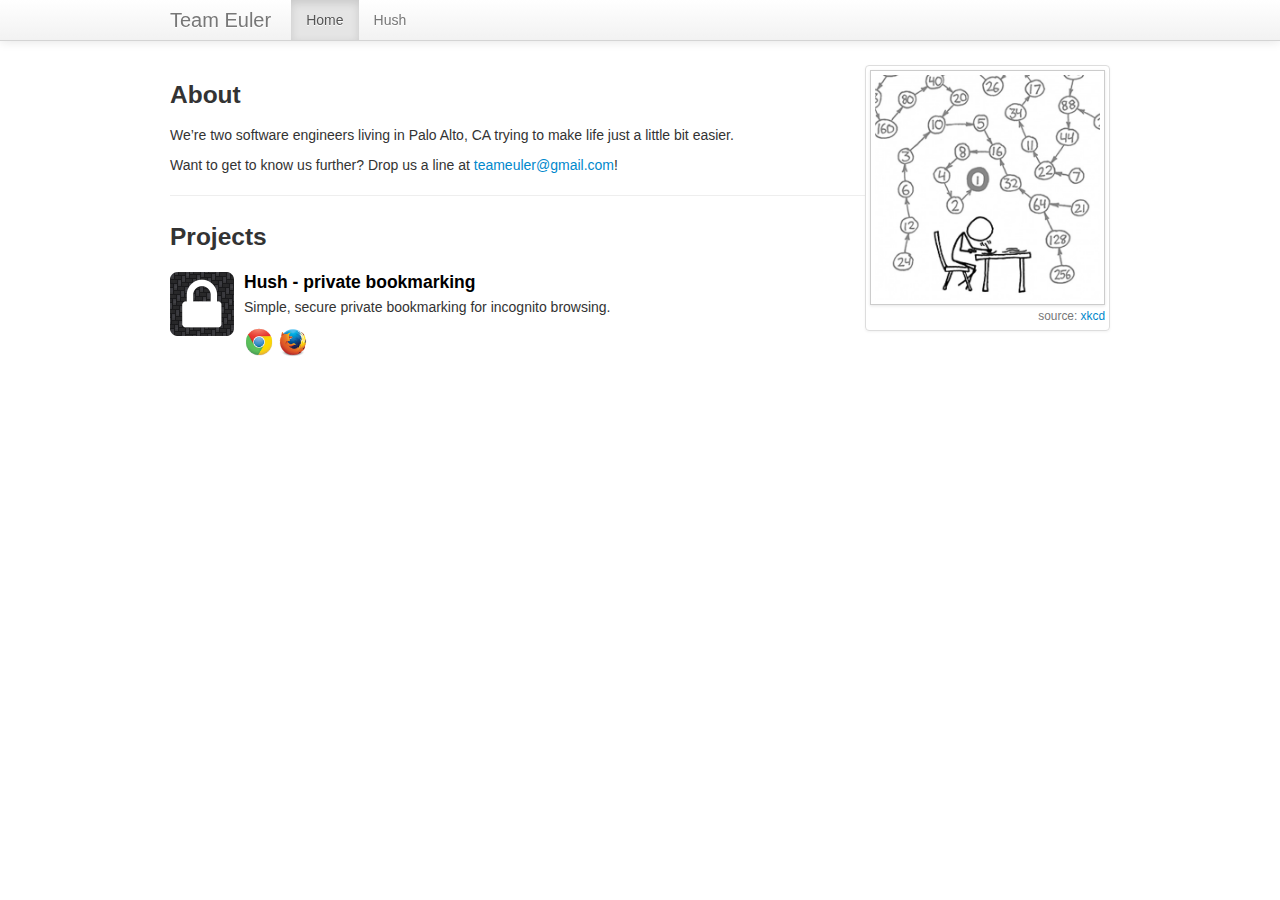
<file: index.html>
<!DOCTYPE html>
<html>

<head>
  <title>Team Euler</title>
  <link rel="stylesheet" href="css/bootstrap.css">
  <link rel="stylesheet" href="css/index.css">
</head>

<body>
  <div class="navbar navbar-fixed-top">
    <div class="navbar-inner">
      <div class="container">
        <a class="brand">Team Euler</a>
        <ul class="nav">
          <li class="active"><a href="#">Home</a></li>
          <li><a href="/hush">Hush</a></li>
        </ul>
      </div>
    </div>
  </div>

  <div class="container">
    <div class="thumbnail pull-right">
      <img src="images/logo.jpg" class="img-polaroid" width="225" height="225" alt="">
      <small>source: <a href="http://xkcd.com/710/" target="_blank">xkcd</a></small>
    </div>
    <h3>About</h3>
    <p>We&rsquo;re two software engineers living in Palo Alto, CA trying to make life just a little bit easier.</p>
    <p>Want to get to know us further? Drop us a line at <a href="mailto:teameuler@gmail.com">teameuler@gmail.com</a>!</p>
    <hr>
    <h3>Projects</h3>
    <div class="media">
      <a class="pull-left" href="/hush">
        <img class="media-object" src="images/hush/logo.png" width="64" height="64">
      </a>
      <div class="media-body">
        <h4 class="media-heading"><a href="/hush" class="none">Hush - private bookmarking</a></h4>
        <p>Simple, secure private bookmarking for incognito browsing.</p>
        <p>
          <a href="https://chrome.google.com/webstore/detail/hush-private-bookmarking/hjmoaenjknbdehbiaeeijcppnljflkff" target="_blank"><img src="images/browsers/chrome-100.png" alt="Chrome" width="30" height="30"></a>
          <a href="https://addons.mozilla.org/en-US/firefox/addon/hush-private-bookmarking/" target="_blank"><img src="images/browsers/firefox-100.png" alt="Firefox" width="30" height="30"></a>
        </p>
      </div>
    </div>
  </div>
  
  <script src="js/jquery.js"></script>
  <script src="js/global.js"></script>

</body>
</html>
</file>
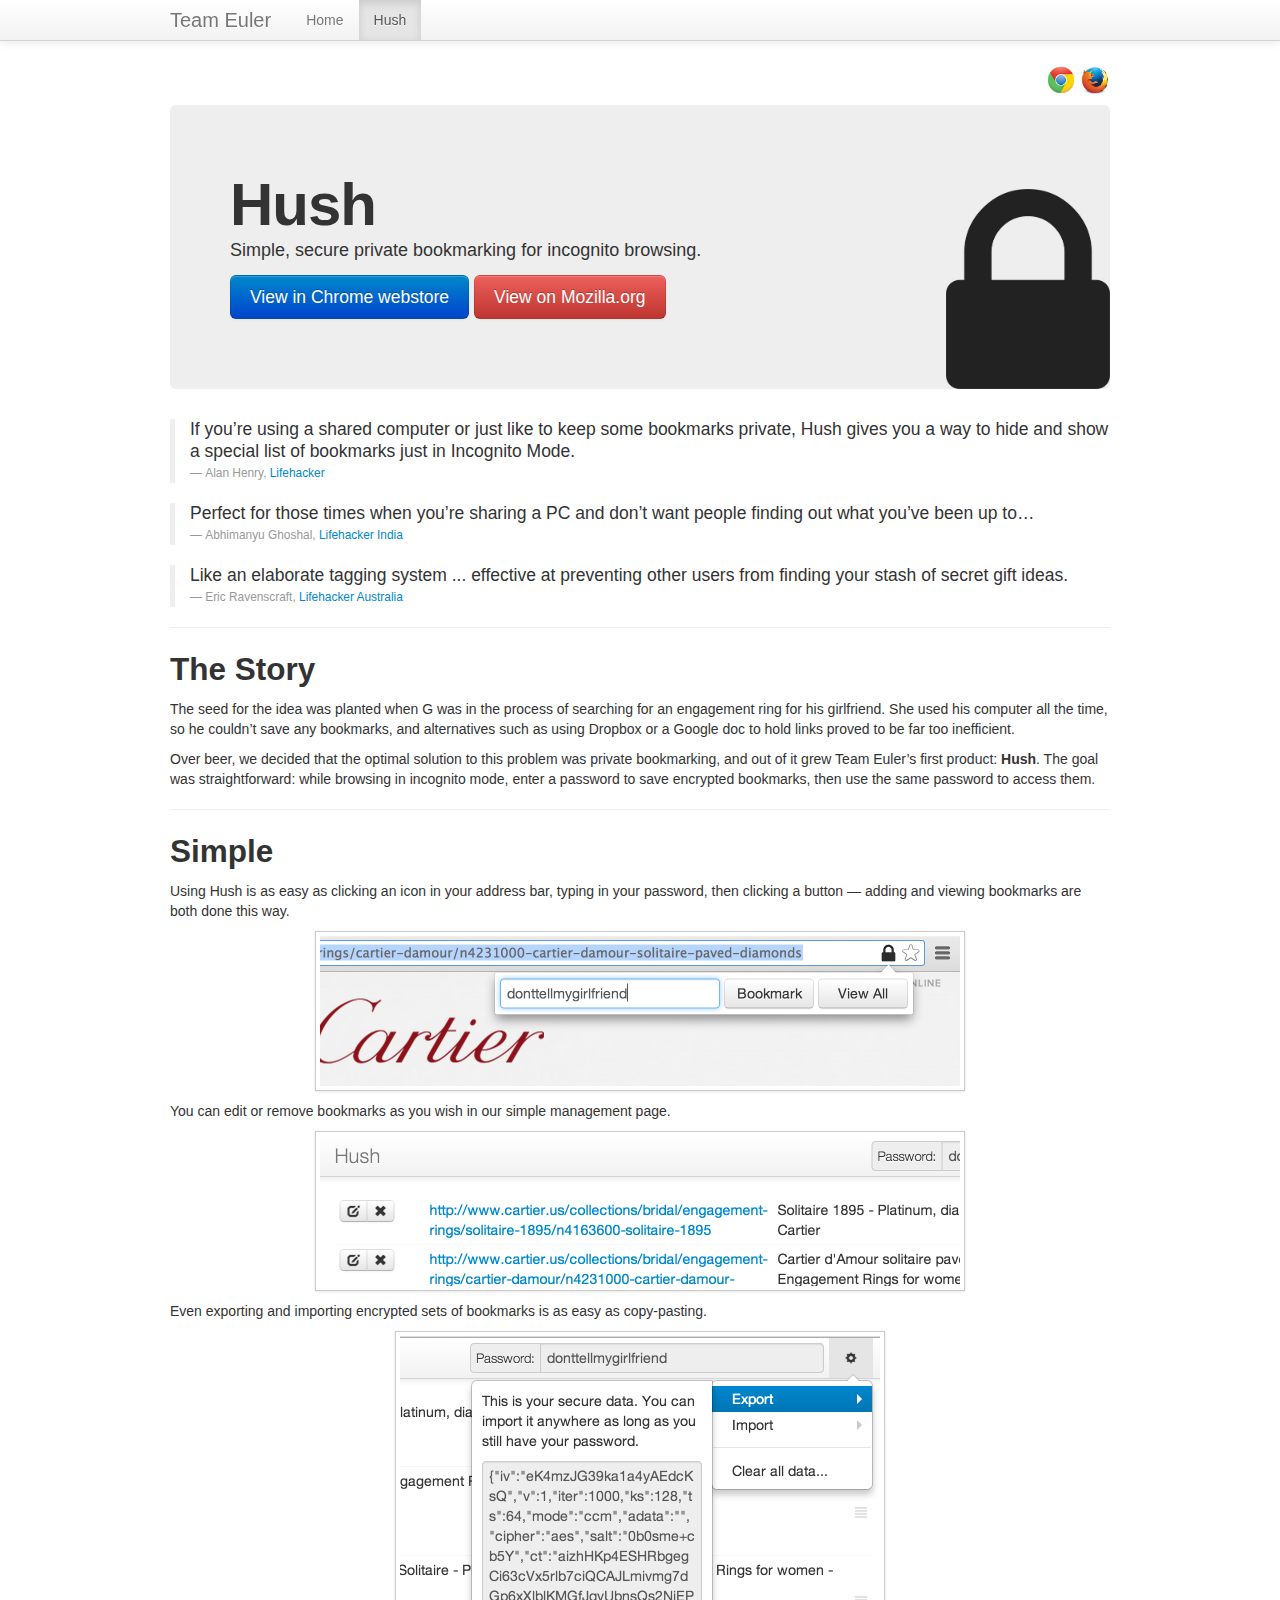
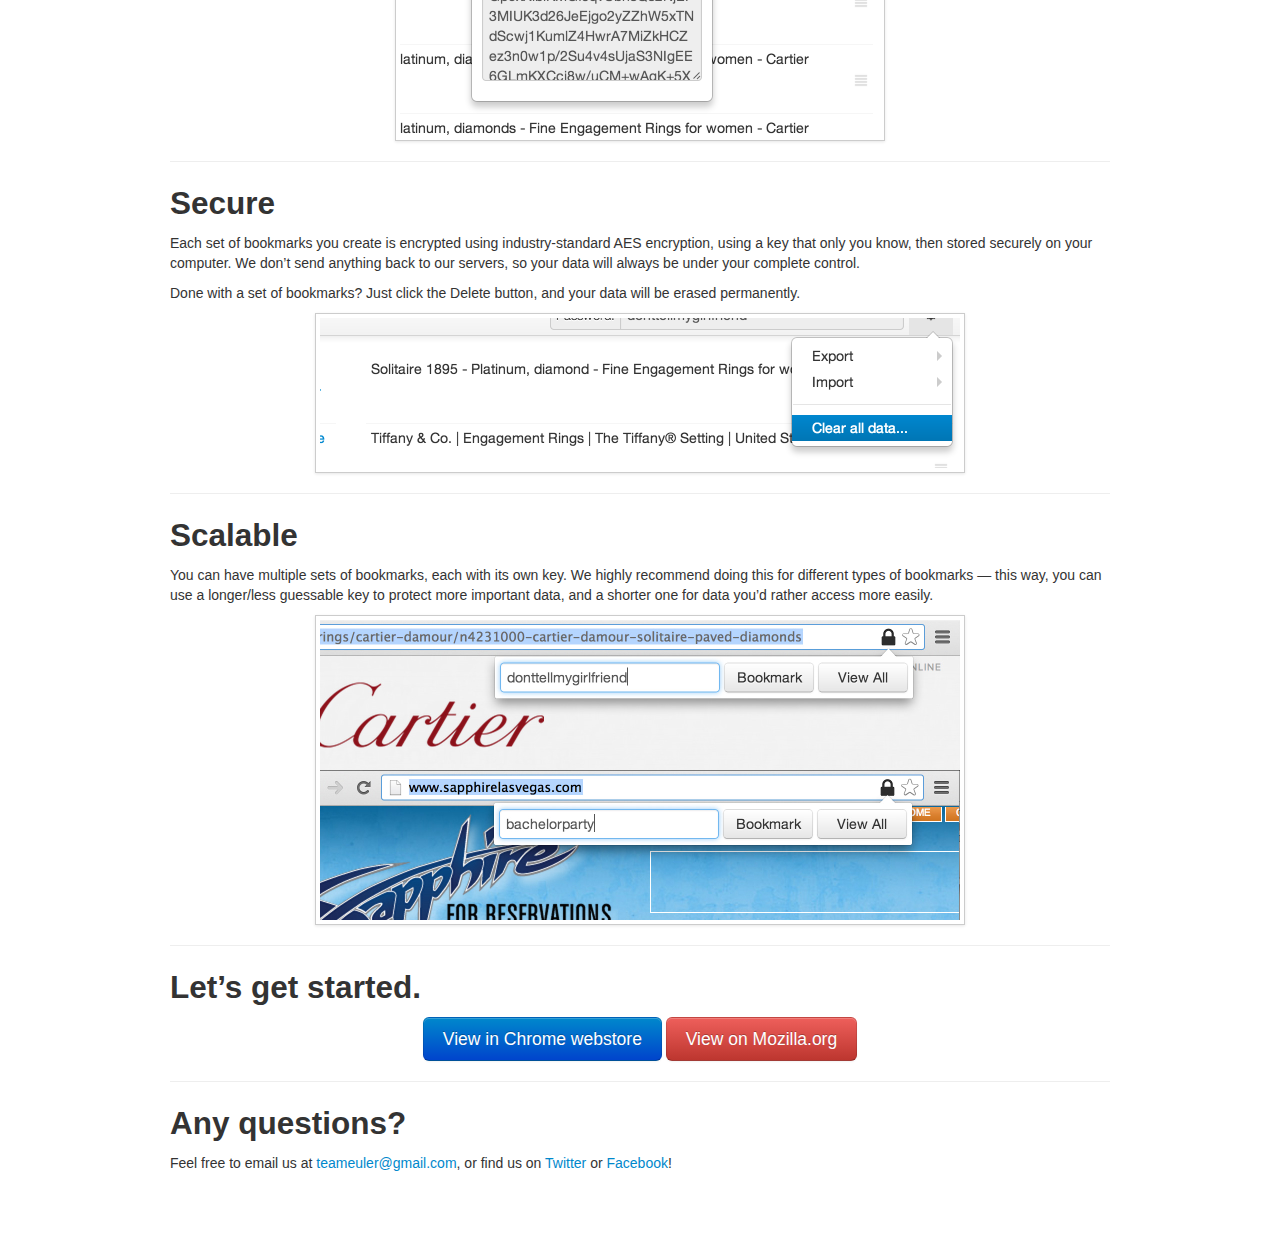
<file: hush/index.html>
<!DOCTYPE html>
<html>

<head>
  <title>Hush - Team Euler</title>
  <link rel="shortcut icon" href="favicon.ico">
  <link rel="stylesheet" href="../css/bootstrap.css">
  <link rel="stylesheet" href="../css/index.css">
  <link rel="stylesheet" href="../css/hush.css">
  <link rel="chrome-webstore-item" href="https://chrome.google.com/webstore/detail/hjmoaenjknbdehbiaeeijcppnljflkff">
</head>

<body>
  <div class="navbar navbar-fixed-top">
    <div class="navbar-inner">
      <div class="container">
        <a class="brand">Team Euler</a>
        <ul class="nav">
          <li><a href="/">Home</a></li>
          <li class="active"><a href="#">Hush</a></li>
        </ul>
      </div>
    </div>
  </div>

  <div class="container">
    <p class="text-right">
      <a class="chrome pull-left" href="chrome.html"><small>Already installed? View the Chrome help page!</small></a>
      <a class="firefox pull-left" href="firefox.html"><small>Already installed? View the Firefox help page!</small></a>
      <a href="#" class="toggle-chrome"><img src="../images/browsers/chrome-100.png" alt="Chrome" width="30" height="30"></a>
      <a href="#" class="toggle-firefox"><img src="../images/browsers/firefox-100.png" alt="Firefox" width="30" height="30"></a>
    </p>
    <div class="hero-unit">
      <div class="chrome">
        <img src="../images/browsers/chrome-corner.png" alt="" width="250" height="250"></img>
      </div>
      <div class="firefox">
        <img src="../images/browsers/firefox-corner.png" alt="" width="250" height="250"></img>
      </div>
      <div class="browser">
        <img src="../images/hush/logo-big.png" alt="" width="164" height="200"></img>
      </div>
      <h1>Hush</h1>
      <p>Simple, secure private bookmarking for incognito browsing.</p>
      <div class="chrome">
        <p>
          <a class="btn btn-primary btn-large chrome-add">Add to Chrome</a>
          <a class="btn btn-link btn-large" href="https://chrome.google.com/webstore/detail/hush-private-bookmarking/hjmoaenjknbdehbiaeeijcppnljflkff" target="_blank">View in Chrome webstore</a>
        </p>
      </div>
      <div class="firefox">
        <p>
          <a class="btn btn-danger btn-large" href="https://addons.mozilla.org/firefox/downloads/file/220668/hush_private_bookmarking-0.1.0-fx.xpi">Add to Firefox</a>
          <a class="btn btn-link btn-large" href="https://addons.mozilla.org/en-US/firefox/addon/hush-private-bookmarking/" target="_blank">View on Mozilla.org</a>
        </p>
      </div>
      <div class="browser">
        <p>
          <a class="btn btn-primary btn-large" href="https://chrome.google.com/webstore/detail/hush-private-bookmarking/hjmoaenjknbdehbiaeeijcppnljflkff" target="_blank">View in Chrome webstore</a>
          <a class="btn btn-danger btn-large" href="https://addons.mozilla.org/en-US/firefox/addon/hush-private-bookmarking/" target="_blank">View on Mozilla.org</a>
        </p>
      </div>
    </div>
    
    <blockquote>
      <p>If you&rsquo;re using a shared computer or just like to keep some bookmarks private, Hush gives you a way to hide and show a special list of bookmarks just in Incognito Mode.</p>
      <small>Alan Henry, <a href="http://lifehacker.com/hush-adds-private-encrypted-bookmarks-to-chromes-inco-792592473" target="_blank">Lifehacker</a></small>
    </blockquote>
    
    <blockquote>
      <p>Perfect for those times when you&rsquo;re sharing a PC and don&rsquo;t want people finding out what you&rsquo;ve been up to&hellip;</p>
      <small>Abhimanyu Ghoshal, <a href="http://www.lifehacker.co.in/technology/Save-Secret-Bookmarks-and-Password-Protect-Them-with-Hush/articleshow/21008395.cms" target="_blank">Lifehacker India</a></small>
    </blockquote>
    
    <blockquote>
      <p>Like an elaborate tagging system ... effective at preventing other users from finding your stash of secret gift ideas.</p>
      <small>Eric Ravenscraft, <a href="http://www.lifehacker.com.au/2013/07/hush-provides-password-protected-bookmarks-for-incognito-mode/" target="_blank">Lifehacker Australia</a></small>
    </blockquote>
    
    <hr>
    
    <h2>The Story</h2>
    <p>The seed for the idea was planted when G was in the process of searching for an engagement ring for his girlfriend. She used his computer all the time, so he couldn&rsquo;t save any bookmarks, and alternatives such as using Dropbox or a Google doc to hold links proved to be far too inefficient.</p>
    <p>Over beer, we decided that the optimal solution to this problem was private bookmarking, and out of it grew Team Euler&rsquo;s first product: <strong>Hush</strong>. The goal was straightforward: while browsing in incognito mode, enter a password to save encrypted bookmarks, then use the same password to access them.</p>
    
    <hr>
    
    <h2>Simple</h2>
    <p>Using Hush is as easy as clicking an icon in your address bar, typing in your password, then clicking a button &mdash; adding and viewing bookmarks are both done this way.</p>
    <p class="text-center"><img src="../images/hush/popup.png" alt="" class="img-polaroid" width="640" height="200"></img></p>
    <p>You can edit or remove bookmarks as you wish in our simple management page.</p>
    <p class="text-center"><img src="../images/hush/list.png" alt="" class="img-polaroid" width="640" height="150"></img></p>
    <p>Even exporting and importing encrypted sets of bookmarks is as easy as copy-pasting.</p>
    <p class="text-center"><img src="../images/hush/list2.png" alt="" class="img-polaroid" width="480" height="400"></img></p>
    
    <hr>
    
    <h2>Secure</h2>
    <p>Each set of bookmarks you create is encrypted using industry-standard AES encryption, using a key that only you know, then stored securely on your computer. We don&rsquo;t send anything back to our servers, so your data will always be under your complete control.</p>
    <p>Done with a set of bookmarks? Just click the Delete button, and your data will be erased permanently.</p>
    <p class="text-center"><img src="../images/hush/list3.png" alt="" class="img-polaroid" width="640" height="150"></img></p>
    
    <hr>
    
    <h2>Scalable</h2>
    <p>You can have multiple sets of bookmarks, each with its own key. We highly recommend doing this for different types of bookmarks &mdash; this way, you can use a longer/less guessable key to protect more important data, and a shorter one for data you&rsquo;d rather access more easily.</p>
    <p class="text-center"><img src="../images/hush/popup2.jpg" alt="" class="img-polaroid" width="640" height="300"></img></p>
    
    <hr>
    
    <h2>Let&rsquo;s get started.</h2>
    <div class="chrome">
      <p class="text-center">
        <a class="btn btn-primary btn-large chrome-add">Add to Chrome</a>
        <a class="btn btn-link btn-large" href="https://chrome.google.com/webstore/detail/hush-private-bookmarking/hjmoaenjknbdehbiaeeijcppnljflkff" target="_blank">View in Chrome webstore</a>
      </p>
    </div>
    <div class="firefox">
      <p class="text-center">
        <a class="btn btn-danger btn-large" href="https://addons.mozilla.org/firefox/downloads/file/220668/hush_private_bookmarking-0.1.0-fx.xpi">Add to Firefox</a>
        <a class="btn btn-link btn-large" href="https://addons.mozilla.org/en-US/firefox/addon/hush-private-bookmarking/" target="_blank">View on Mozilla.org</a>
      </p>
    </div>
    <div class="browser">
      <p class="text-center">
        <a class="btn btn-primary btn-large" href="https://chrome.google.com/webstore/detail/hush-private-bookmarking/hjmoaenjknbdehbiaeeijcppnljflkff" target="_blank">View in Chrome webstore</a>
        <a class="btn btn-danger btn-large" href="https://addons.mozilla.org/en-US/firefox/addon/hush-private-bookmarking/" target="_blank">View on Mozilla.org</a>
      </p>
    </div>
  
    <hr>
    
    <h2>Any questions?</h2>
    <p>Feel free to email us at <a href="mailto:teameuler@gmail.com">teameuler@gmail.com</a>, or find us on <a href="https://twitter.com/teameuler">Twitter</a> or <a href="https://www.facebook.com/TeamEuler">Facebook</a>!</p>
    
  </div>
  
  <script src="../js/jquery.js"></script>
  <script src="../js/global.js"></script>
</body>
</html>
</file>
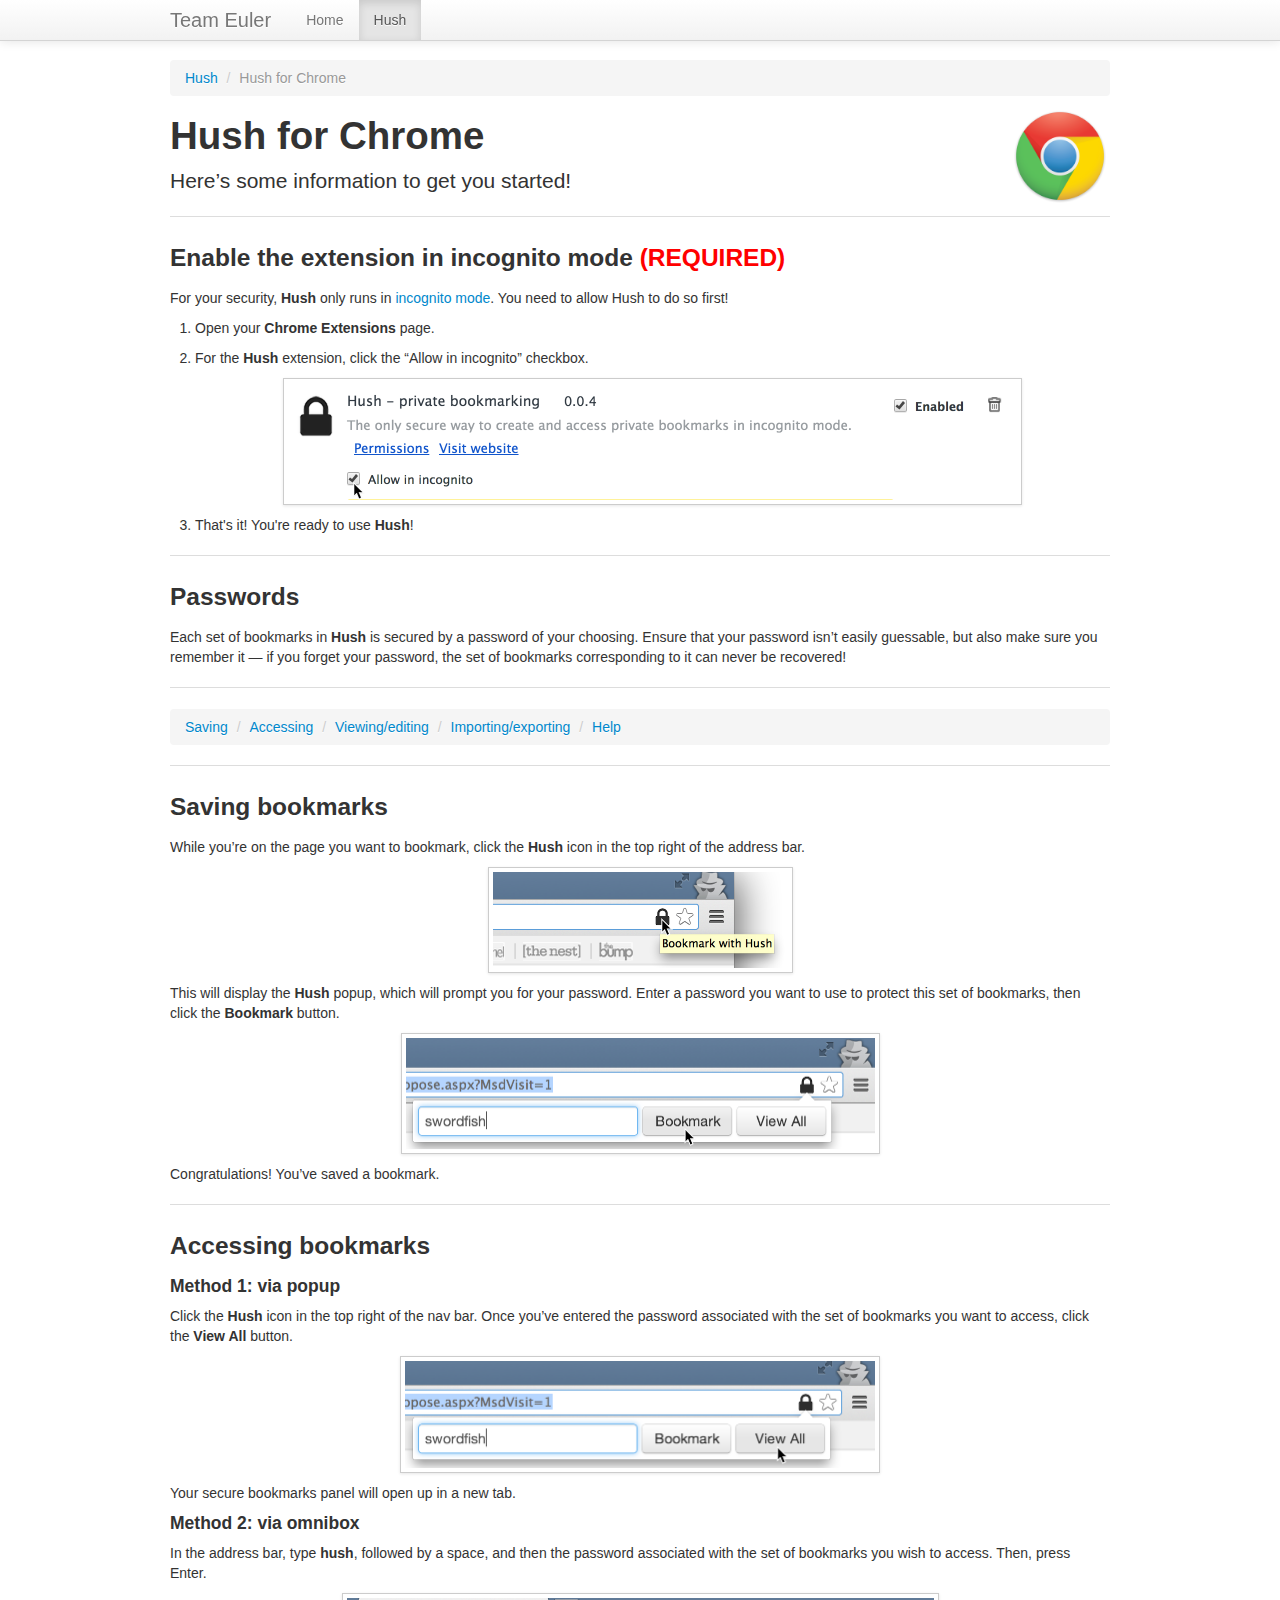
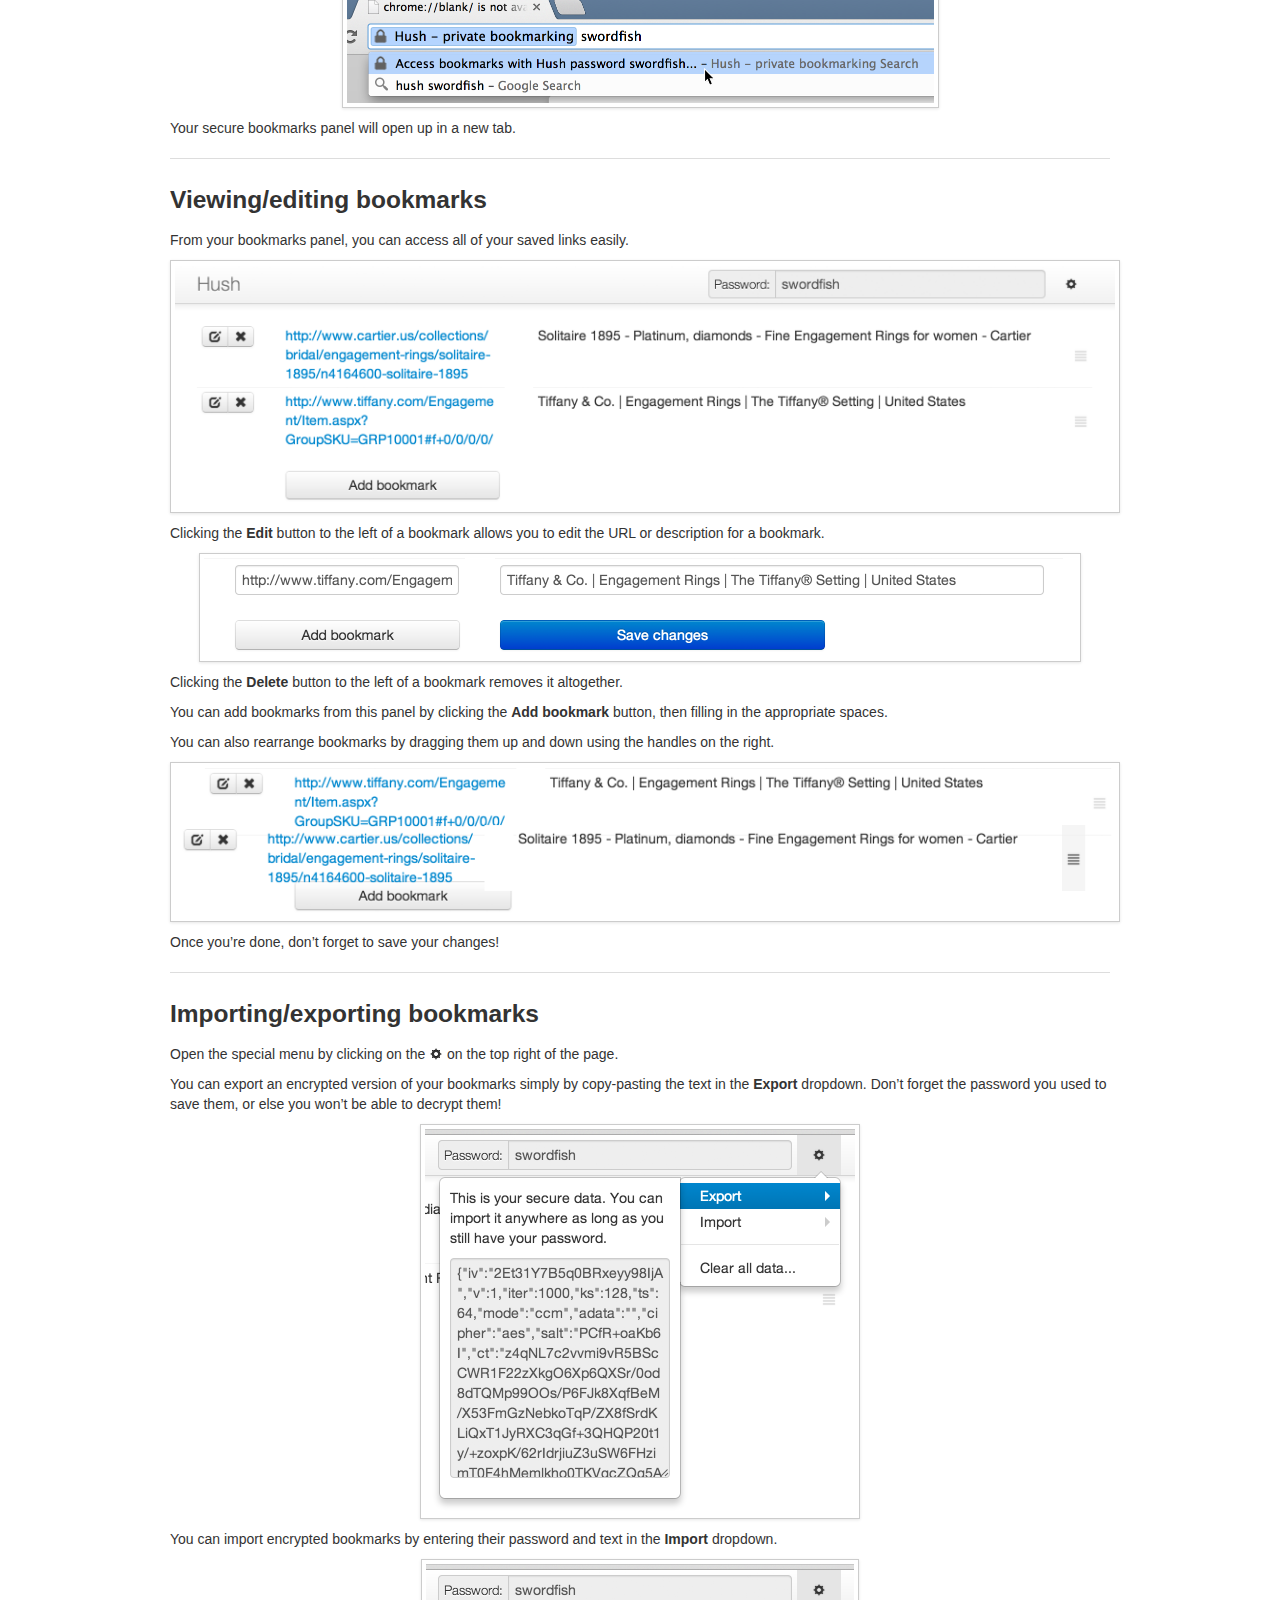
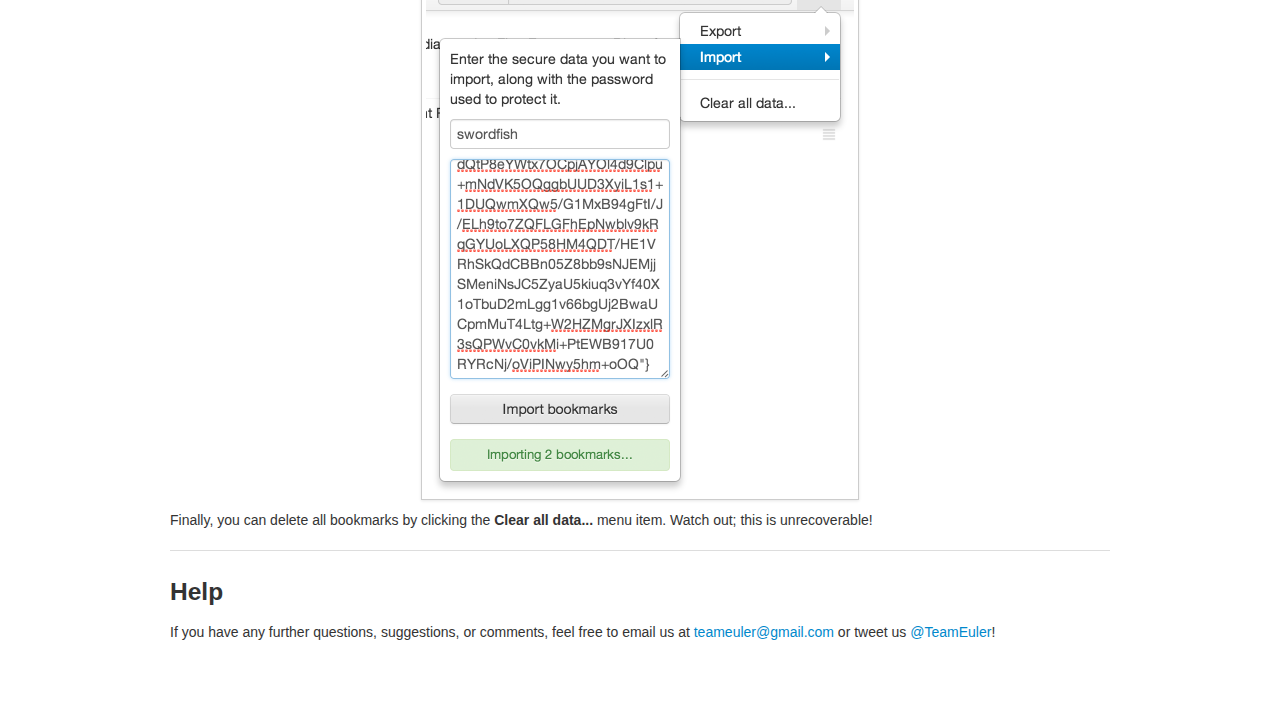
<file: hush/chrome.html>
<!DOCTYPE html>
<html>

<head>
  <title>Hush</title>
  <link rel="shortcut icon" href="favicon.ico">
  <link rel="stylesheet" href="../css/bootstrap.css">
  <link rel="stylesheet" href="../css/help.css">
</head>

<body>
  <div class="navbar navbar-fixed-top">
    <div class="navbar-inner">
      <div class="container">
        <a class="brand">Team Euler</a>
        <ul class="nav">
          <li><a href="/">Home</a></li>
          <li class="active"><a href="/hush">Hush</a></li>
        </ul>
      </div>
    </div>
  </div>

  <div class="container">
    <ul class="breadcrumb">
      <li><a href="/hush">Hush</a> <span class="divider">/</span></li>
      <li class="active">Hush for Chrome</li>
    </ul>
    
    <img class="browser pull-right" src="../images/browsers/chrome-large.png" alt="" width="100" height="100">
    
    <h1>Hush for Chrome</h1>
    <p class="lead">Here&rsquo;s some information to get you started!</p>
    
    <hr>
    
    <h3>Enable the extension in incognito mode <span class="red-text">(REQUIRED)</span></h3>
    <p>For your security, <strong>Hush</strong> only runs in <a href="https://support.google.com/chrome/answer/95464" target="_blank">incognito mode</a>. You need to allow Hush to do so first!</p>
    <ol>
      <li><p>Open your <strong>Chrome Extensions</strong> page.</p></li>
      <li>
        <p>For the <strong>Hush</strong> extension, click the &ldquo;Allow in incognito&rdquo; checkbox.</p>
        <p class="text-center"><img src="../images/hush/chrome/help-extensions-page.png" alt="" class="img-polaroid" width="729" height="117"></img></p>
      </li>
      <li><p>That's it! You're ready to use <strong>Hush</strong>!</p></li>
    </ol>

    <hr>

    <h3>Passwords</h3>
    <p>Each set of bookmarks in <strong>Hush</strong> is secured by a password of your choosing. Ensure that your password isn&rsquo;t easily guessable, but also make sure you remember it &mdash; if you forget your password, the set of bookmarks corresponding to it can never be recovered!</p>

    <hr>

    <ul class="breadcrumb">
      <li><a href="#saving">Saving</a> <span class="divider">/</span></li>
      <li><a href="#accessing">Accessing</a> <span class="divider">/</span></li>
      <li><a href="#viewing">Viewing/editing</a> <span class="divider">/</span></li>
      <li><a href="#importing">Importing/exporting</a> <span class="divider">/</span></li>
      <li><a href="#help">Help</a></li>
    </ul>

    <a name="saving"></a><hr>
    
    <h3>Saving bookmarks</h3>
    
    <p>While you&rsquo;re on the page you want to bookmark, click the <strong>Hush</strong> icon in the top right of the address bar.</p>
    <p class="text-center"><img src="../images/hush/chrome/help-icon.png" alt="" class="img-polaroid" width="295" height="95"></img></p>
    <p>This will display the <strong>Hush</strong> popup, which will prompt you for your password. Enter a password you want to use to protect this set of bookmarks, then click the <strong>Bookmark</strong> button.</p>
    <p class="text-center"><img src="../images/hush/chrome/help-popup-bookmark.png" alt="" class="img-polaroid" width="469" height="111"></img></p>
    <p>Congratulations! You&rsquo;ve saved a bookmark.</p>

    <a name="accessing"></a><hr>

    <h3>Accessing bookmarks</h3>
    <h4>Method 1: via popup</h4>
    <p>Click the <strong>Hush</strong> icon in the top right of the nav bar. Once you&rsquo;ve entered the password associated with the set of bookmarks you want to access, click the <strong>View All</strong> button.</p>
    <p class="text-center"><img src="../images/hush/chrome/help-popup-view.png" alt="" class="img-polaroid" width="470" height="107"></img></p>
    <p>Your secure bookmarks panel will open up in a new tab.</p>
    <h4>Method 2: via omnibox</h4>
    <p>In the address bar, type <strong>hush</strong>, followed by a space, and then the password associated with the set of bookmarks you wish to access. Then, press Enter.</p>
    <p class="text-center"><img src="../images/hush/chrome/help-popup-url-bar.png" alt="" class="img-polaroid" width="587" height="105"></img></p>
    <p>Your secure bookmarks panel will open up in a new tab.</p>

    <a name="viewing"></a><hr>

    <h3>Viewing/editing bookmarks</h3>
    <p>From your bookmarks panel, you can access all of your saved links easily.
    <p class="text-center"><img src="../images/hush/chrome/help-bookmarks.png" alt="" class="img-polaroid" width="987" height="255"></img></p>
    <p>Clicking the <strong>Edit</strong> button to the left of a bookmark allows you to edit the URL or description for a bookmark.</p>
    <p class="text-center"><img src="../images/hush/chrome/help-bookmarks-edit.png" alt="" class="img-polaroid" width="872" height="99"></img></p>
    <p>Clicking the <strong>Delete</strong> button to the left of a bookmark removes it altogether.</p>
    <p>You can add bookmarks from this panel by clicking the <strong>Add bookmark</strong> button, then filling in the appropriate spaces.</p>
    <p>You can also rearrange bookmarks by dragging them up and down using the handles on the right.</p>
    <p class="text-center"><img src="../images/hush/chrome/help-bookmarks-drag.png" alt="" class="img-polaroid" width="975" height="155"></img></p>
    <p>Once you&rsquo;re done, don&rsquo;t forget to save your changes!</p>

    <a name="importing"></a><hr>

    <h3>Importing/exporting bookmarks</h3>
    <p>Open the special menu by clicking on the <i class="icon icon-cog"></i> on the top right of the page.</p>
    <p>You can export an encrypted version of your bookmarks simply by copy-pasting the text in the <strong>Export</strong> dropdown. Don&rsquo;t forget the password you used to save them, or else you won&rsquo;t be able to decrypt them!</p>
    <p class="text-center"><img src="../images/hush/chrome/help-export.png" alt="" class="img-polaroid" width="430" height="385"></img></p>
    <p>You can import encrypted bookmarks by entering their password and text in the <strong>Import</strong> dropdown.</p>
    <p class="text-center"><img src="../images/hush/chrome/help-import.png" alt="" class="img-polaroid" width="428" height="531"></img></p>
    <p>Finally, you can delete all bookmarks by clicking the <strong>Clear all data...</strong> menu item. Watch out; this is unrecoverable!</p>

    <a name="help"></a><hr>

    <h3>Help</h3>
    <p>If you have any further questions, suggestions, or comments, feel free to email us at <a href="mailto:teameuler@gmail.com">teameuler@gmail.com</a> or tweet us <a href="http://twitter.com/teameuler" target="_blank">@TeamEuler</a>!</p>

  </div>

</body>
</html>
</file>
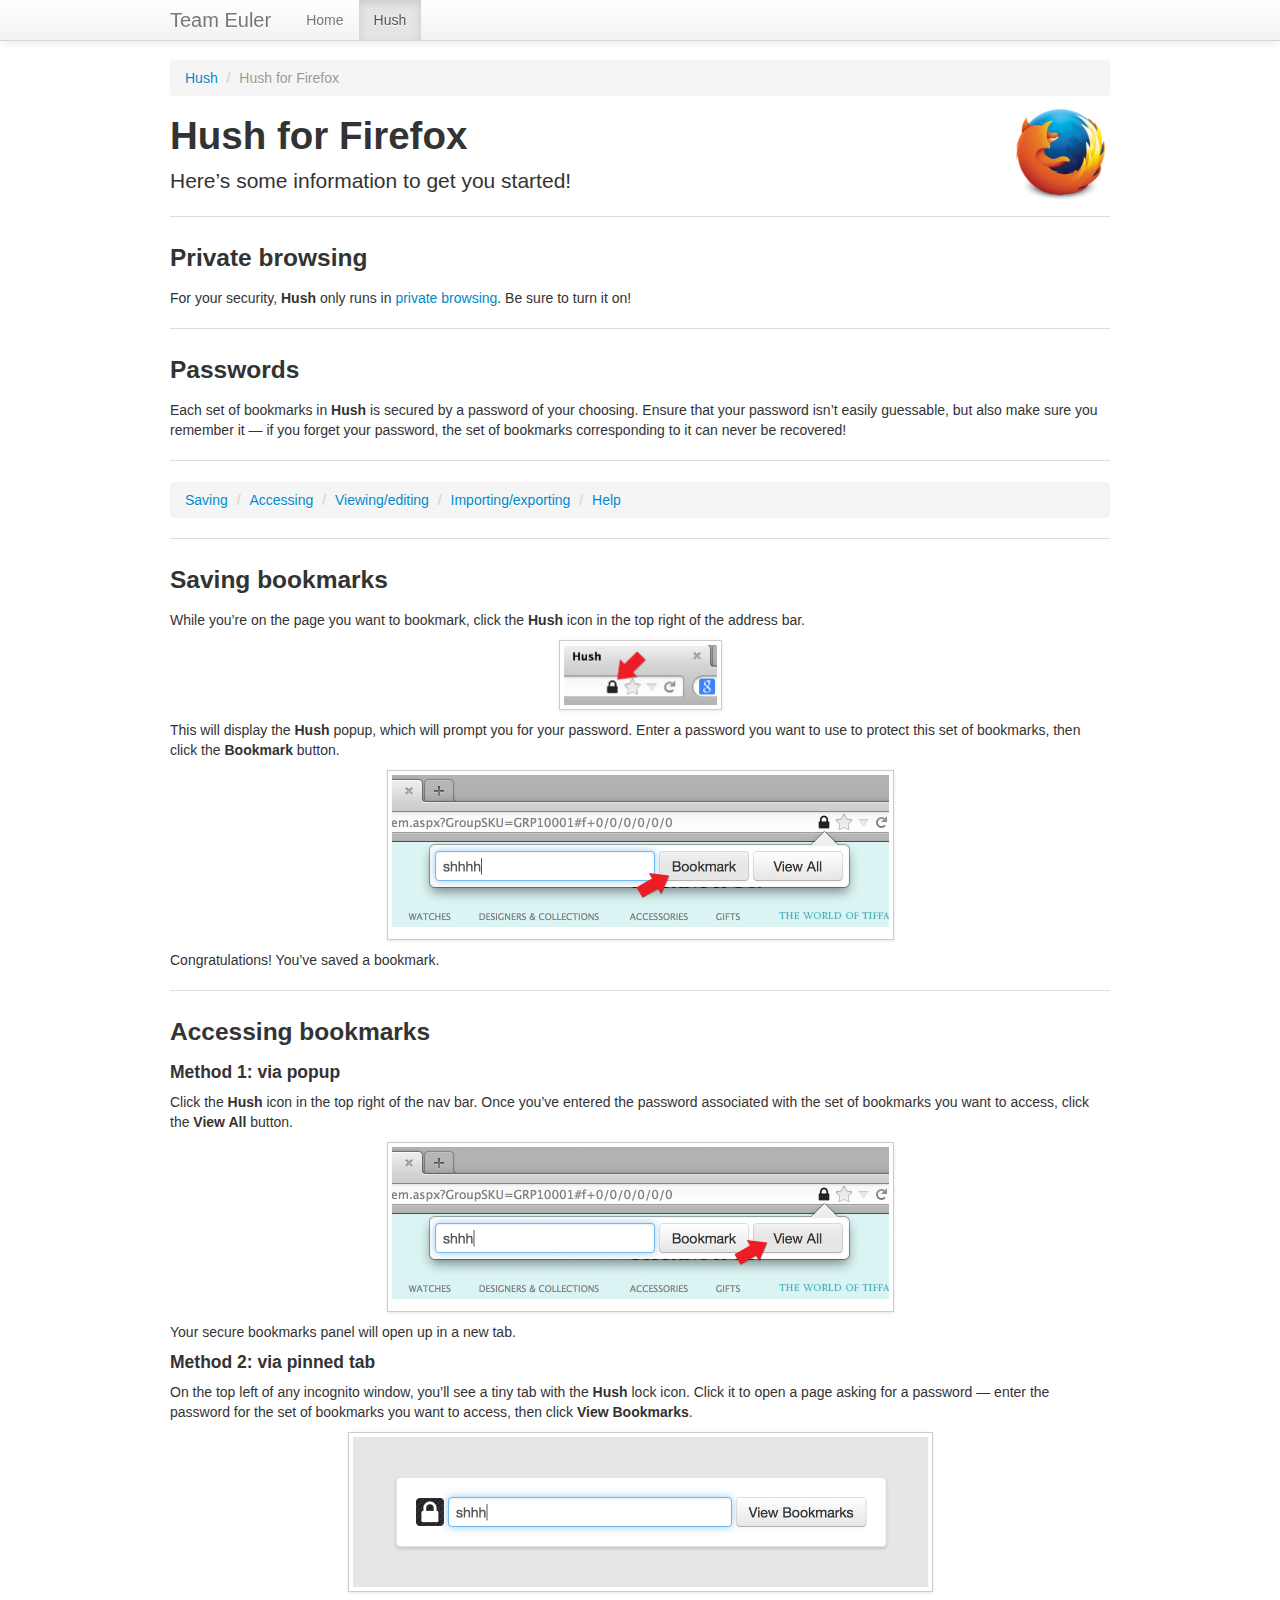
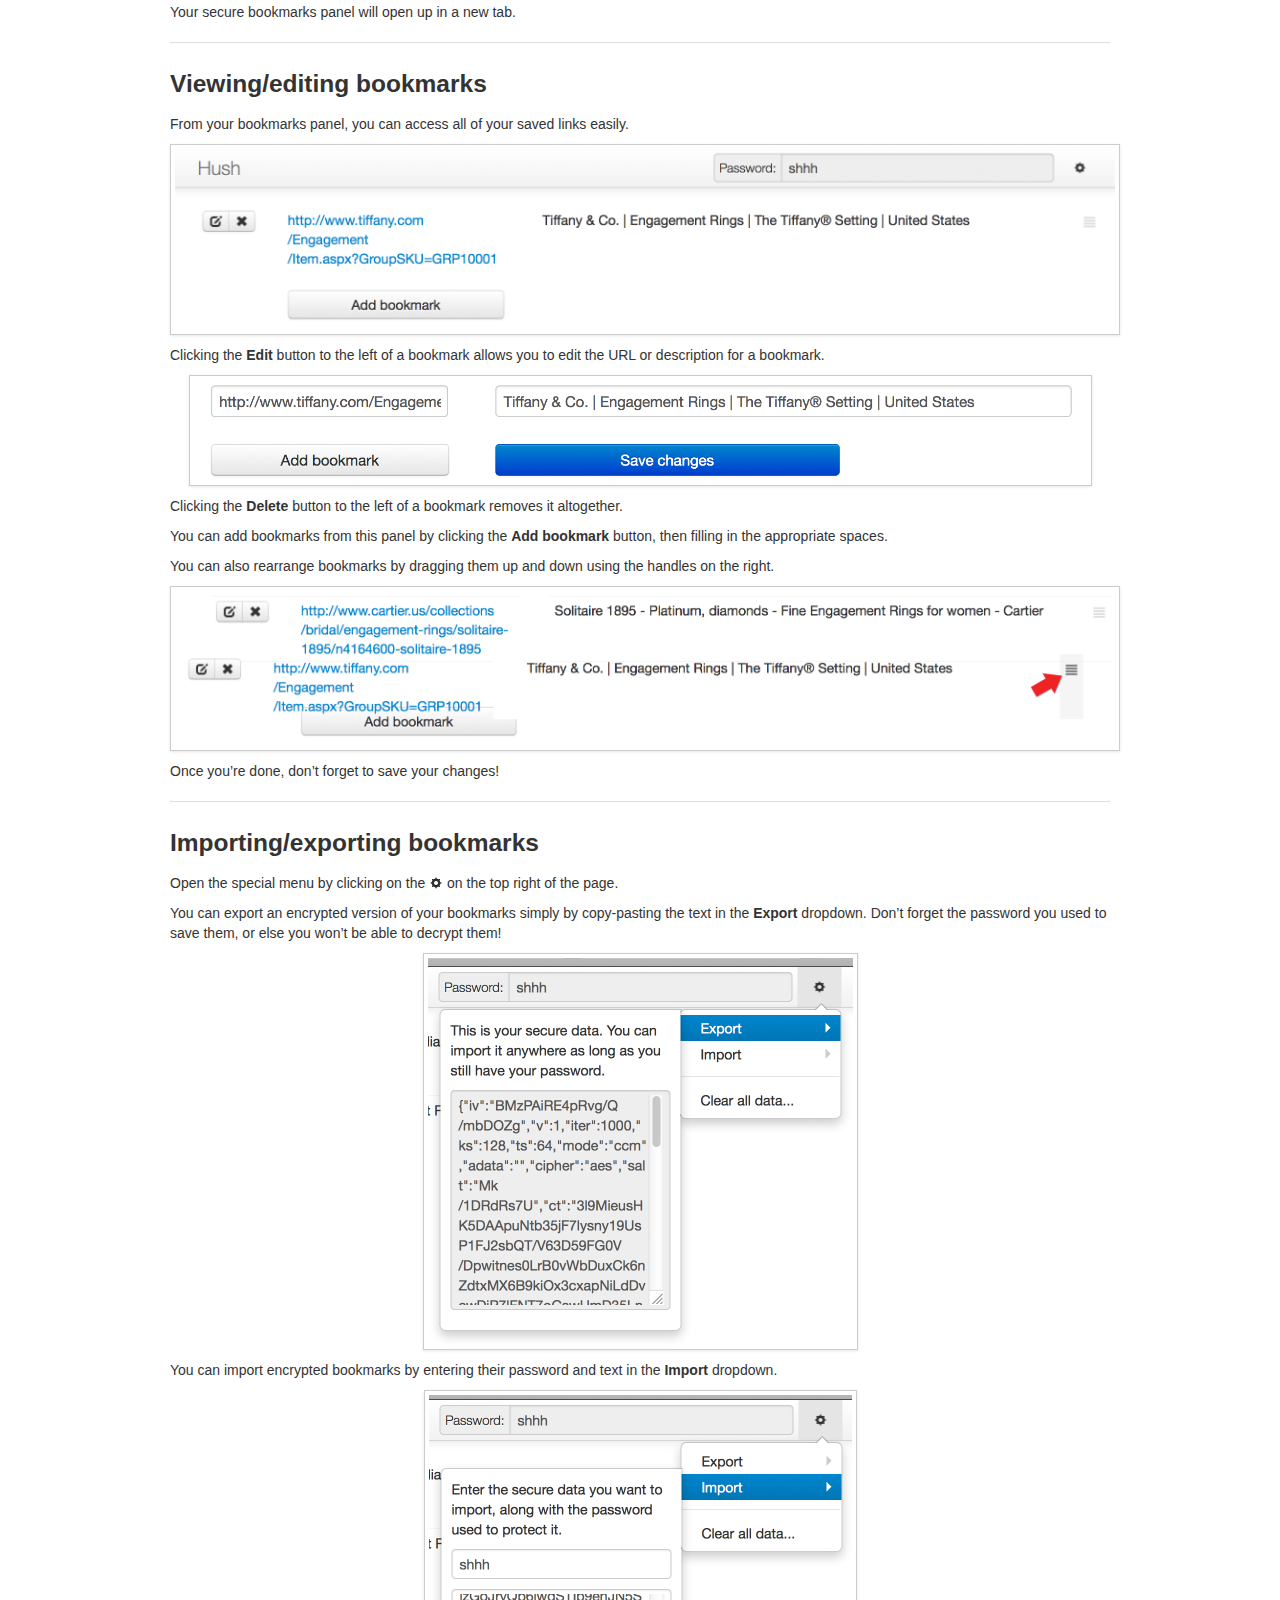
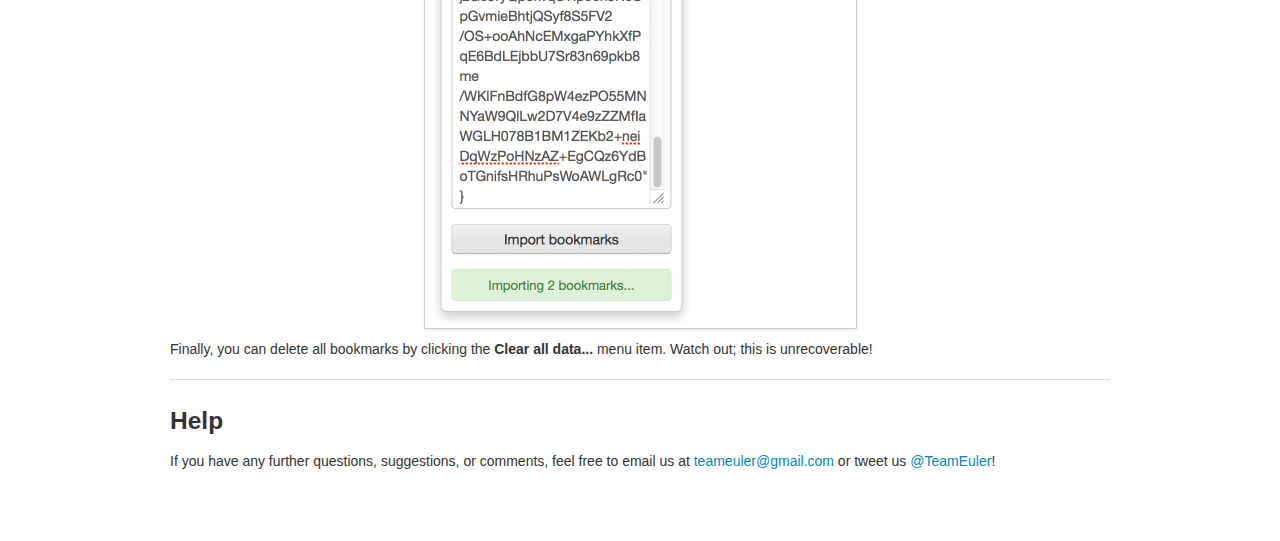
<file: hush/firefox.html>
<!DOCTYPE html>
<html>

<head>
  <title>Hush</title>
  <link rel="shortcut icon" href="favicon.ico">
  <link rel="stylesheet" href="../css/bootstrap.css">
  <link rel="stylesheet" href="../css/help.css">
</head>

<body>
  <div class="navbar navbar-fixed-top">
    <div class="navbar-inner">
      <div class="container">
        <a class="brand">Team Euler</a>
        <ul class="nav">
          <li><a href="/">Home</a></li>
          <li class="active"><a href="/hush">Hush</a></li>
        </ul>
      </div>
    </div>
  </div>

  <div class="container">
    <ul class="breadcrumb">
      <li><a href="/hush">Hush</a> <span class="divider">/</span></li>
      <li class="active">Hush for Firefox</li>
    </ul>
    
    <img class="browser pull-right" src="../images/browsers/firefox-large.png" alt="" width="100" height="100">

    <h1>Hush for Firefox</h1>
    <p class="lead">Here&rsquo;s some information to get you started!</p>

    <hr>

    <h3>Private browsing</h3>
    <p>For your security, <strong>Hush</strong> only runs in <a href="http://support.mozilla.org/en-US/kb/private-browsing-browse-web-without-saving-info">private browsing</a>. Be sure to turn it on!</p>

    <hr>

    <h3>Passwords</h3>
    <p>Each set of bookmarks in <strong>Hush</strong> is secured by a password of your choosing. Ensure that your password isn&rsquo;t easily guessable, but also make sure you remember it &mdash; if you forget your password, the set of bookmarks corresponding to it can never be recovered!</p>

    <hr>

    <ul class="breadcrumb">
      <li><a href="#saving">Saving</a> <span class="divider">/</span></li>
      <li><a href="#accessing">Accessing</a> <span class="divider">/</span></li>
      <li><a href="#viewing">Viewing/editing</a> <span class="divider">/</span></li>
      <li><a href="#importing">Importing/exporting</a> <span class="divider">/</span></li>
      <li><a href="#help">Help</a></li>
    </ul>

    <a name="saving"></a><hr>

    <h3>Saving bookmarks</h3>
    <p>While you&rsquo;re on the page you want to bookmark, click the <strong>Hush</strong> icon in the top right of the address bar.</p>
    <p class="text-center"><img src="../images/hush/firefox/help-icon.png" alt="" class="img-polaroid" width="153" height="60"></img></p>
    <p>This will display the <strong>Hush</strong> popup, which will prompt you for your password. Enter a password you want to use to protect this set of bookmarks, then click the <strong>Bookmark</strong> button.</p>
    <p class="text-center"><img src="../images/hush/firefox/help-popup-bookmark.png" alt="" class="img-polaroid" width="497" height="160"></img></p>
    <p>Congratulations! You&rsquo;ve saved a bookmark.</p>

    <a name="accessing"></a><hr>

    <h3>Accessing bookmarks</h3>
    <h4>Method 1: via popup</h4>
    <p>Click the <strong>Hush</strong> icon in the top right of the nav bar. Once you&rsquo;ve entered the password associated with the set of bookmarks you want to access, click the <strong>View All</strong> button.</p>
    <p class="text-center"><img src="../images/hush/firefox/help-popup-viewall.png" alt="" class="img-polaroid" width="497" height="160"></img></p>
    <p>Your secure bookmarks panel will open up in a new tab.</p>
    <h4>Method 2: via pinned tab</h4>
    <p>On the top left of any incognito window, you&rsquo;ll see a tiny tab with the <strong>Hush</strong> lock icon. Click it to open a page asking for a password &mdash; enter the password for the set of bookmarks you want to access, then click <strong>View Bookmarks</strong>.</p>
    <p class="text-center"><img src="../images/hush/firefox/help-pinned.png" alt="" class="img-polaroid" width="575" height="150"></img></p>
    <p>Your secure bookmarks panel will open up in a new tab.</p>

    <a name="viewing"></a><hr>

    <h3>Viewing/editing bookmarks</h3>
    <p>From your bookmarks panel, you can access all of your saved links easily.
    <p class="text-center"><img src="../images/hush/firefox/help-bookmarks.png" alt="" class="img-polaroid" width="978" height="188"></img></p>
    <p>Clicking the <strong>Edit</strong> button to the left of a bookmark allows you to edit the URL or description for a bookmark.</p>
    <p class="text-center"><img src="../images/hush/firefox/help-bookmarks-edit.png" alt="" class="img-polaroid" width="893" height="95"></img></p>
    <p>Clicking the <strong>Delete</strong> button to the left of a bookmark removes it altogether.</p>
    <p>You can add bookmarks from this panel by clicking the <strong>Add bookmark</strong> button, then filling in the appropriate spaces.</p>
    <p>You can also rearrange bookmarks by dragging them up and down using the handles on the right.</p>
    <p class="text-center"><img src="../images/hush/firefox/help-bookmarks-drag.png" alt="" class="img-polaroid" width="982" height="152"></img></p>
    <p>Once you&rsquo;re done, don&rsquo;t forget to save your changes!</p>

    <a name="importing"></a><hr>

    <h3>Importing/exporting bookmarks</h3>
    <p>Open the special menu by clicking on the <i class="icon icon-cog"></i> on the top right of the page.</p>
    <p>You can export an encrypted version of your bookmarks simply by copy-pasting the text in the <strong>Export</strong> dropdown. Don&rsquo;t forget the password you used to save them, or else you won&rsquo;t be able to decrypt them!</p>
    <p class="text-center"><img src="../images/hush/firefox/help-export.png" alt="" class="img-polaroid" width="425" height="387"></img></p>
    <p>You can import encrypted bookmarks by entering their password and text in the <strong>Import</strong> dropdown.</p>
    <p class="text-center"><img src="../images/hush/firefox/help-import.png" alt="" class="img-polaroid" width="423" height="529"></img></p>
    <p>Finally, you can delete all bookmarks by clicking the <strong>Clear all data...</strong> menu item. Watch out; this is unrecoverable!</p>

    <a name="help"></a><hr>

    <h3>Help</h3>
    <p>If you have any further questions, suggestions, or comments, feel free to email us at <a href="mailto:teameuler@gmail.com">teameuler@gmail.com</a> or tweet us <a href="http://twitter.com/teameuler" target="_blank">@TeamEuler</a>!</p>

  </div>

</body>
</html>
</file>
<file: css/index.css>
body {
  padding: 65px 0px;
}

.thumbnail {
  color: #777;
  text-align: right;
}

a.none {
  color: #000;
}

a.none:hover {
  color: #000;
}

.chrome, .firefox, .browser {
  display: none;
}
</file>
<file: css/hush.css>
.hero-unit {
  position: relative;
}

.hero-unit > div > img {
  bottom: 0px;
  position: absolute;
  right: 0px;
}

.hero-unit > div.browser > img {
  float: right;
  margin-top: -20px;
}
</file>
<file: css/help.css>
body {
  padding-top: 60px;
  padding-bottom: 60px;
}

hr {
  border-top-color: #ddd;
}

.red-text {
  color:red;
}

.browser {
  margin-top: -10px;
}
</file>
